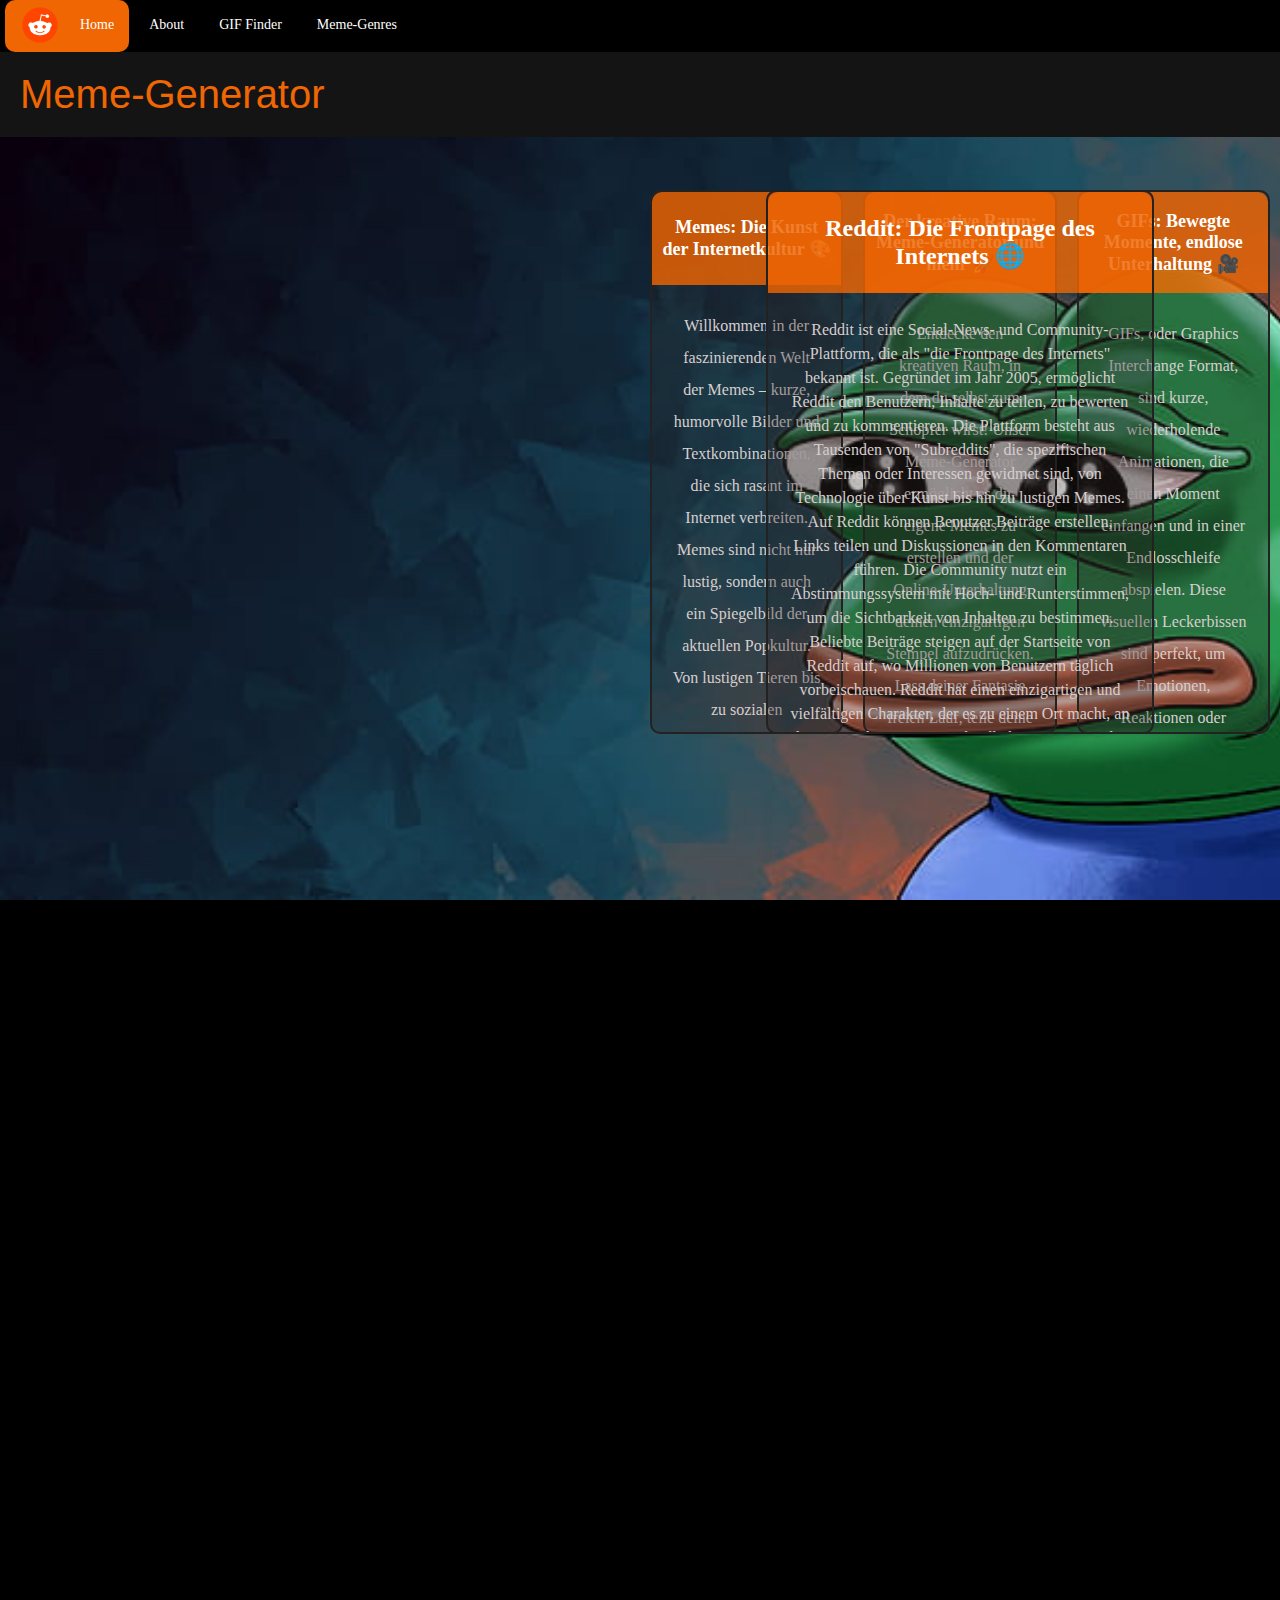
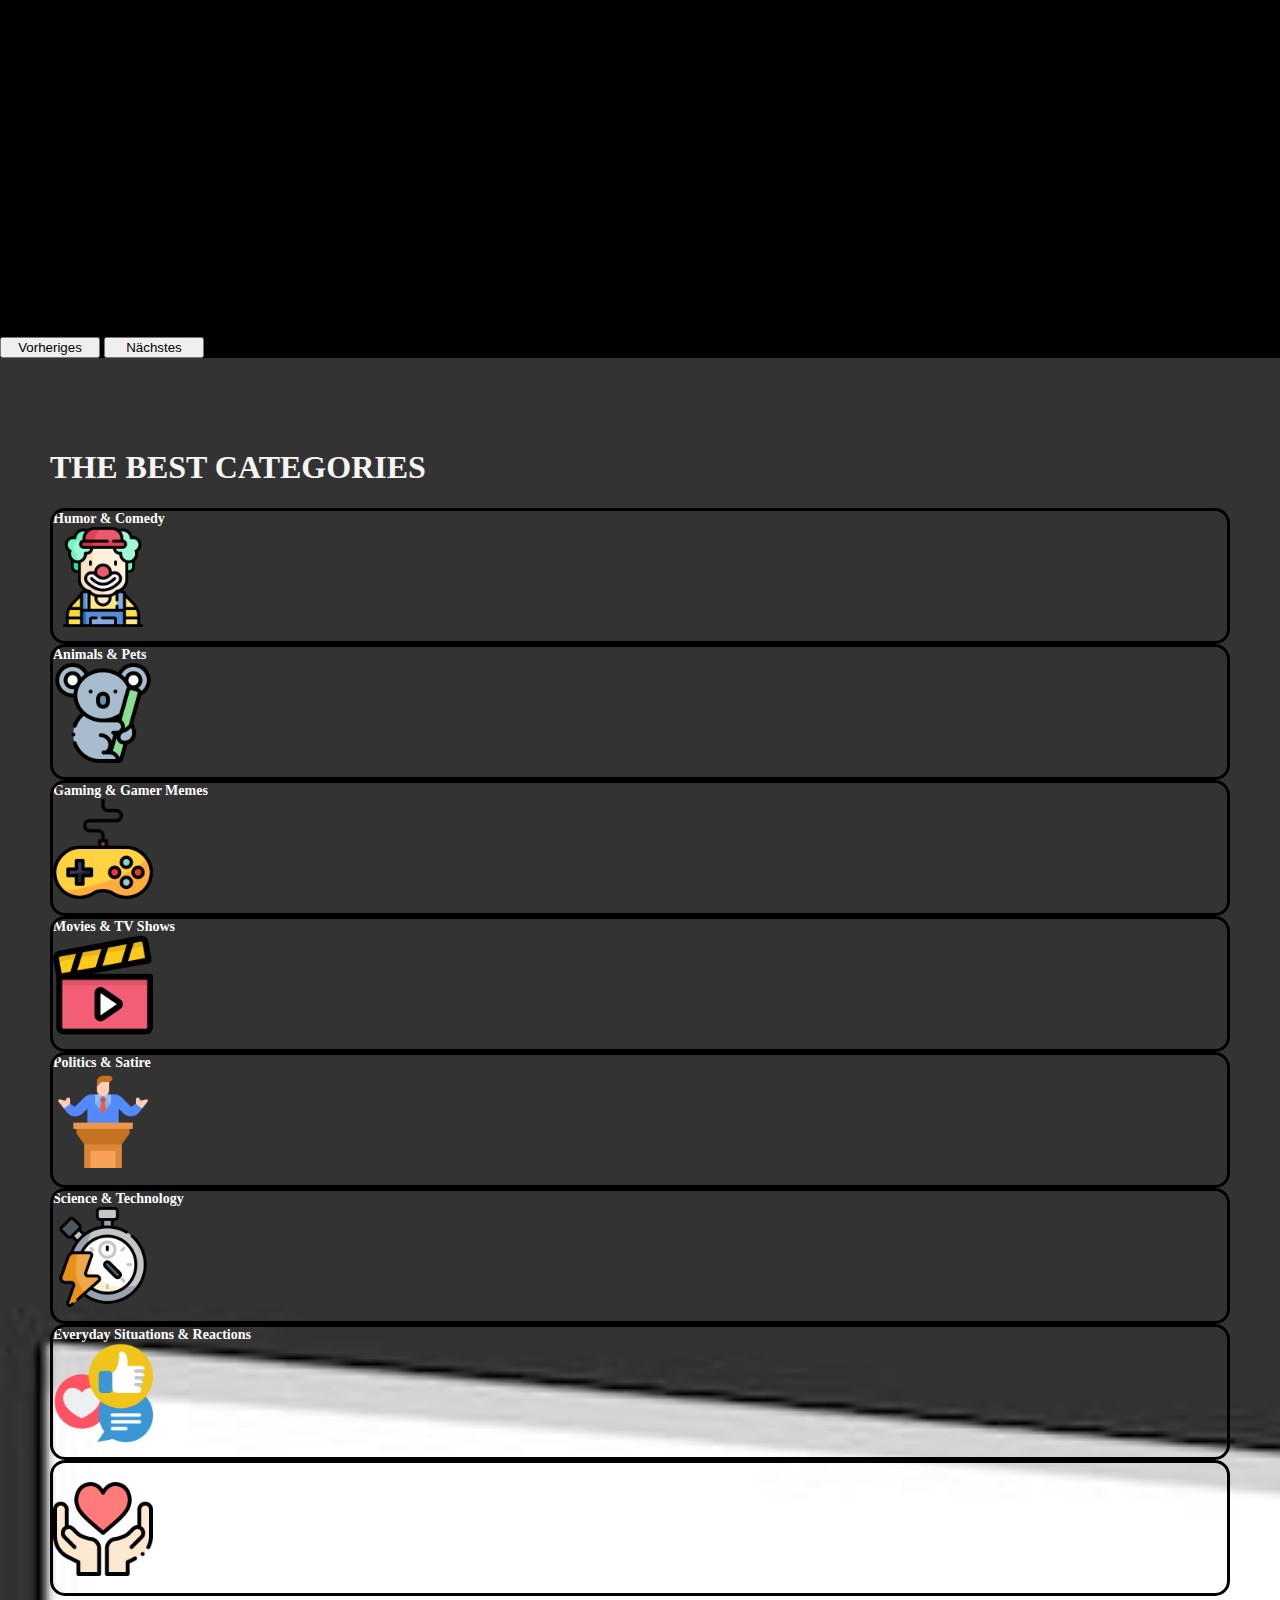
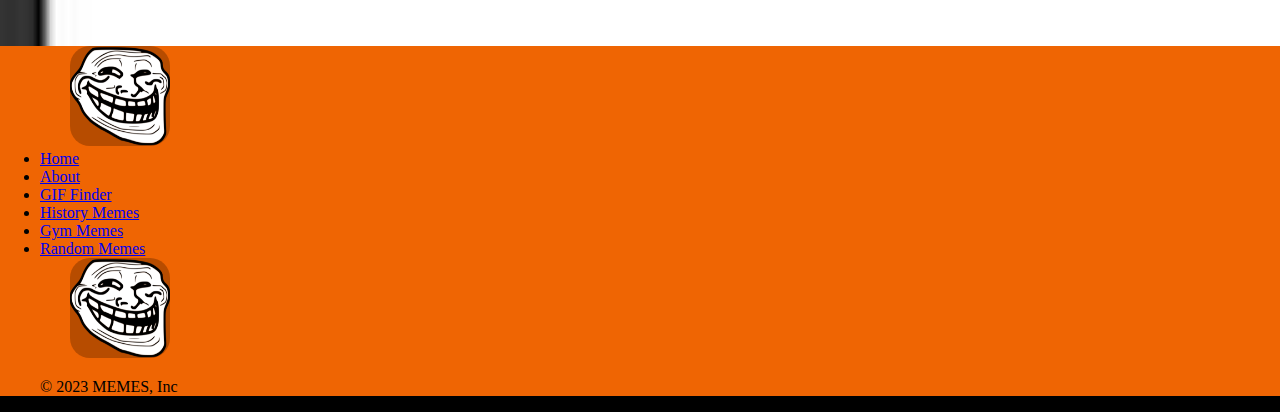
<file: index.html>
<!-- Startseite der Website  -->

<!DOCTYPE html>
<html lang="de">

<head>
    <!-- Metadaten für Zeichensatz, Kompatibilität, Viewport und Titel -->
    <meta charset="UTF-8">
    <meta http-equiv="X-UA-Compatible" content="IE=edge">
    <meta name="viewport" content="width=device-width, initial-scale=1.0">
    <title>Meme-Generator</title>
    <!-- Favicon einbinden -->
    <link rel="icon" href="images/favicon.ico" type="image/x-icon">
    <!-- Verknüpfung zu externen Stylesheets -->
    <link rel="stylesheet" href="style.css" />
    <link href="https://cdn.jsdelivr.net/npm/bootstrap@5.3.2/dist/css/bootstrap.min.css" rel="stylesheet" integrity="sha384-T3c6CoIi6uLrA9TneNEoa7RxnatzjcDSCmG1MXxSR1GAsXEV/Dwwykc2MPK8M2HN" crossorigin="anonymous">

</head>

<body>

  <!-- Navigationsleiste -->
  <nav id="navbar" class="navbar bg-dark border-bottom border-body" data-bs-theme="dark">
    <ul>
            <!-- Navigationspunkte -->
      <li><a class="nav-link scrollto active" href="index.html">
        <img class="spacer" src="images/redditlogo.png" alt="Reddit-Logo">
        Home
      </a></li>
      <li><a class="nav-link scrollto" href="about.html">About</a></li>
      <li><a class="nav-link scrollto" href="giffinder.html">GIF Finder</a></li>

            <!-- Dropdown für Meme-Genres -->
      <li class="dropdown">
        <a href="#"><span>Meme-Genres</span> <i class="bi bi-chevron-down"></i></a>
        <ul>
          <li><a href="HistoryMemes.html">History Memes</a></li>
          <li><a href="GymMemes.html">Gym Memes</a></li>
          <li><a href="RandomMemes.html">Random Memes</a></li>
        </ul>
      </li>
    </ul>
    <i class="bi bi-list mobile-nav-toggle"></i>
  </nav>

  <!-- Content -->
  <div> 
    
    <div class="text-center headline">Meme-Generator</div>
  
    <!-- Bildkarussell -->
    <div class="carousel">
      <div id="carouselExampleAutoplaying" class="carousel slide" data-bs-ride="carousel" data-bs-interval="10000">
        <div class="carousel-inner">
          
          <!-- Erstes Karussell-Element -->
          <div class="carousel-item carousel-image bg-img-1 active">
            <div class="carousel-caption">
              <div class="carousel-header"></div>

              <!-- Informationsfelder -->
              <div class="info-box">
                <!-- Linkes Feld -->
                <div class="left-rectangle">
                  <div class="header-content">
                    <h2>Memes: Die Kunst der Internetkultur 🎨</h2>
                  </div>
                  <div class="rectangle-content">
                    Willkommen in der faszinierenden Welt der Memes – kurze, humorvolle Bilder und Textkombinationen, die sich rasant im Internet verbreiten. Memes sind nicht nur lustig, sondern auch ein Spiegelbild der aktuellen Popkultur. Von lustigen Tieren bis zu sozialen Kommentaren sind Memes eine einzigartige Form der Online-Unterhaltung, die Gemeinschaften auf der ganzen Welt verbindet.
                  </div>
                </div>
                <!-- Mittleres Feld -->
                <div class="middle-rectangle">
                  <div class="header-content">
                    <h2>Der kreative Raum: Meme-Generator und mehr 🚀</h2>
                  </div>
                  <div class="rectangle-content">
                    Entdecke den kreativen Raum, in dem du selbst zum Schöpfer wirst! Unser Meme-Generator ermöglicht es dir, eigene Memes zu erstellen und der Online-Unterhaltung deinen einzigartigen Stempel aufzudrücken. Lass deiner Fantasie freien Lauf, teile deine Kreationen mit der Welt und erlebe die Freude, wenn deine Memes und GIFs in den sozialen Medien viral werden. Tauche ein in die unendlichen Möglichkeiten des kreativen Ausdrucks im digitalen Zeitalter. 🌐
                  </div>
                </div>
                <!-- Rechtes Feld -->
                <div class="right-rectangle">
                  <div class="header-content">
                    <h2>GIFs: Bewegte Momente, endlose Unterhaltung 🎥</h2>
                  </div>
                  <div class="rectangle-content">
                    GIFs, oder Graphics Interchange Format, sind kurze, wiederholende Animationen, die einen Moment einfangen und in einer Endlosschleife abspielen. Diese visuellen Leckerbissen sind perfekt, um Emotionen, Reaktionen oder lustige Szenen zu teilen. Von popkulturellen Referenzen bis hin zu kreativen Kunstwerken bieten GIFs eine unterhaltsame Möglichkeit, Gefühle und Ideen online zu kommunizieren.
                  </div>
                </div>
              </div>

            </div>
          </div>


          <!-- Zweites Karussell-Element -->
          <div class="carousel-item carousel-image bg-img-2">
            <div class="carousel-caption">
              <div class="info-box">

                <!-- Zweites Informationsfeld -->
                <div class="info-box2">
                  <div id="info-box2_header"class="header-content">
                    <h2>Reddit: Die Frontpage des Internets 🌐</h2>
                  </div>
                  <div id="info-box2_content" class="rectangle-content">
                    Reddit ist eine Social-News- und Community-Plattform, die als "die Frontpage des Internets" bekannt ist. Gegründet im Jahr 2005, ermöglicht Reddit den Benutzern, Inhalte zu teilen, zu bewerten und zu kommentieren. Die Plattform besteht aus Tausenden von "Subreddits", die spezifischen Themen oder Interessen gewidmet sind, von Technologie über Kunst bis hin zu lustigen Memes.

                    Auf Reddit können Benutzer Beiträge erstellen, Links teilen und Diskussionen in den Kommentaren führen. Die Community nutzt ein Abstimmungssystem mit Hoch- und Runterstimmen, um die Sichtbarkeit von Inhalten zu bestimmen. Beliebte Beiträge steigen auf der Startseite von Reddit auf, wo Millionen von Benutzern täglich vorbeischauen.
                    
                    Reddit hat einen einzigartigen und vielfältigen Charakter, der es zu einem Ort macht, an dem Menschen mit unterschiedlichen Hintergründen und Interessen zusammenkommen. Es ist bekannt für seinen Humor, seine Expertise und seine Fähigkeit, virale Trends zu setzen.
                    
                    Die Plattform hat eine reiche Kultur und eigene Begriffe entwickelt, wie z.B. "AMA" (Ask Me Anything), bei dem Prominente und Fachleute Fragen von der Community beantworten. Mit einer Mischung aus ernsthaften Diskussionen, unterhaltsamen Inhalten und Gemeinschaftsgeist bleibt Reddit ein faszinierender Ort für den Austausch von Ideen und Entdeckungen im weiten Universum des Internets.
                    
                    Egal, ob du nach Informationen, Unterhaltung oder einfach nur interessanten Gesprächen suchst, Reddit hat für jeden etwas zu bieten. Tauche ein in die endlosen Subreddits und erlebe selbst, warum Reddit so oft als die "Frontpage des Internets" bezeichnet wird. 🚀
                  </div>
                </div>
              </div>
            </div>
          </div>  
        
        </div>

        <!-- Navigationsbuttons für das Karussell -->
        <div class="carouselBtns">
          <button class="carousel-control-prev btnCarousel" type="button" data-bs-target="#carouselExampleAutoplaying" data-bs-slide="prev">
            <span class="carousel-control-prev-icon" aria-hidden="true"></span>
            <span class="visually-hidden">Vorheriges</span>
          </button>
          <button class="carousel-control-next btnCarousel" type="button" data-bs-target="#carouselExampleAutoplaying" data-bs-slide="next">
            <span class="carousel-control-next-icon" aria-hidden="true"></span>
            <span class="visually-hidden">Nächstes</span>
          </button>
        </div>
      </div>

      <!-- Kategorien -->
      <div class="content">
        <div class="container categories text-center mx-auto">
  
          <div class="categoies_header"> <h1>THE BEST CATEGORIES</h1></div>

          <!-- Kategorien Karten -->
          <div class="row mt-2 g-4">
              <div class="col-md-3">
                  <div class="card p-2">
                      <div class="d-flex justify-content-between align-items-center p-2">
                          <div class="flex-column lh-1 imagename"> <span>Humor & Comedy</span> </div>
                          <div> <img src="images/clown.png" height="100" width="100" /> </div>
                      </div>
                  </div>
              </div>
              <div class="col-md-3">
                  <div class="card p-2">
                      <div class="d-flex justify-content-between align-items-center p-2">
                          <div class="flex-column lh-1 imagename"> <span>Animals & Pets</span></div>
                          <div> <img src="images/koala.png" height="100" width="100" /> </div>
                      </div>
                  </div>
              </div>
              <div class="col-md-3">
                  <div class="card p-2">
                      <div class="d-flex justify-content-between align-items-center p-2">
                          <div class="flex-column lh-1 imagename"> <span>Gaming & Gamer Memes</span> </div>
                          <div> <img src="images/joystick.png" height="100" width="100" /> </div>
                      </div>
                  </div>
              </div>
              <div class="col-md-3">
                  <div class="card p-2">
                      <div class="d-flex justify-content-between align-items-center p-2">
                          <div class="flex-column lh-1 imagename"> <span>Movies & TV Shows</span> </div>
                          <div> <img src="images/video-player.png" height="100" width="100" /> </div>
                      </div>
                  </div>
              </div>
              <div class="col-md-3">
                  <div class="card p-2">
                      <div class="d-flex justify-content-between align-items-center p-2">
                          <div class="flex-column lh-1 imagename"> <span>Politics & Satire</span></div>
                          <div> <img src="images/politician.png" height="100" width="100" /> </div>
                      </div>
                  </div>
              </div>
              <div class="col-md-3">
                  <div class="card p-2">
                      <div class="d-flex justify-content-between align-items-center p-2">
                          <div class="flex-column lh-1 imagename"> <span>Science & Technology</span> </div>
                          <div> <img src="images/chronometer.png" height="100" width="100" /> </div>
                      </div>
                  </div>
              </div>
              <div class="col-md-3">
                  <div class="card p-2">
                      <div class="d-flex justify-content-between align-items-center p-2">
                          <div class="flex-column lh-1 imagename"> <span>Everyday Situations & Reactions</span>  </div>
                          <div> <img src="images/reaction.png" height="100" width="100" /> </div>
                      </div>
                  </div>
              </div>
              <div class="col-md-3">
                  <div class="card p-2">
                      <div class="d-flex justify-content-between align-items-center p-2">
                          <div class="flex-column lh-1 imagename"> <span>Romance & Relationships</span> </div>
                          <div> <img src="images/love.png" height="100" width="100" /> </div>
                      </div>
                  </div>
              </div>
          </div>
          
      </div>
    </div>
  

    <!-- Footer -->
    <div>
      <footer class="py-3 my-0 border-top border-dark border-3">
        <!-- Navigationsleiste im Footer -->
        <ul class="nav justify-content-center border-bottom pt-3 pb-3 mb-3">
          <div class="d-flex justify-content-between w-100">
            <span class="me-auto">
              <img class="footer_img" src="images/Trollface.png" alt="">
            </span>
            <li class="nav-item"><a href="index.html" class="nav-link px-2 text-muted">Home</a></li>
            <li class="nav-item"><a href="about.html" class="nav-link px-2 text-muted">About</a></li>
            <li class="nav-item"><a href="giffinder.html" class="nav-link px-2 text-muted">GIF Finder</a></li>
            <li class="nav-item"><a href="HistoryMemes.html" class="nav-link px-2 text-muted">History Memes</a></li>
            <li class="nav-item"><a href="GymMemes.html" class="nav-link px-2 text-muted">Gym Memes</a></li>
            <li class="nav-item"><a href="RandomMemes.html" class="nav-link px-2 text-muted">Random Memes</a></li>
            <span class="ms-auto">
              <img class="footer_img" src="images/Trollface.png" alt="">
            </span>
          </div>
          <p class="text-center text-muted">© 2023 MEMES, Inc</p>
        </ul>
      </footer>
    </div>

    <!-- JavaScript- und Bootstrap-Skripte -->
    <script src="main.js"></script>
    <script src="https://cdn.jsdelivr.net/npm/bootstrap@5.3.2/dist/js/bootstrap.bundle.min.js" integrity="sha384-C6RzsynM9kWDrMNeT87bh95OGNyZPhcTNXj1NW7RuBCsyN/o0jlpcV8Qyq46cDfL" crossorigin="anonymous"></script>

  </body>

</html>
</file>
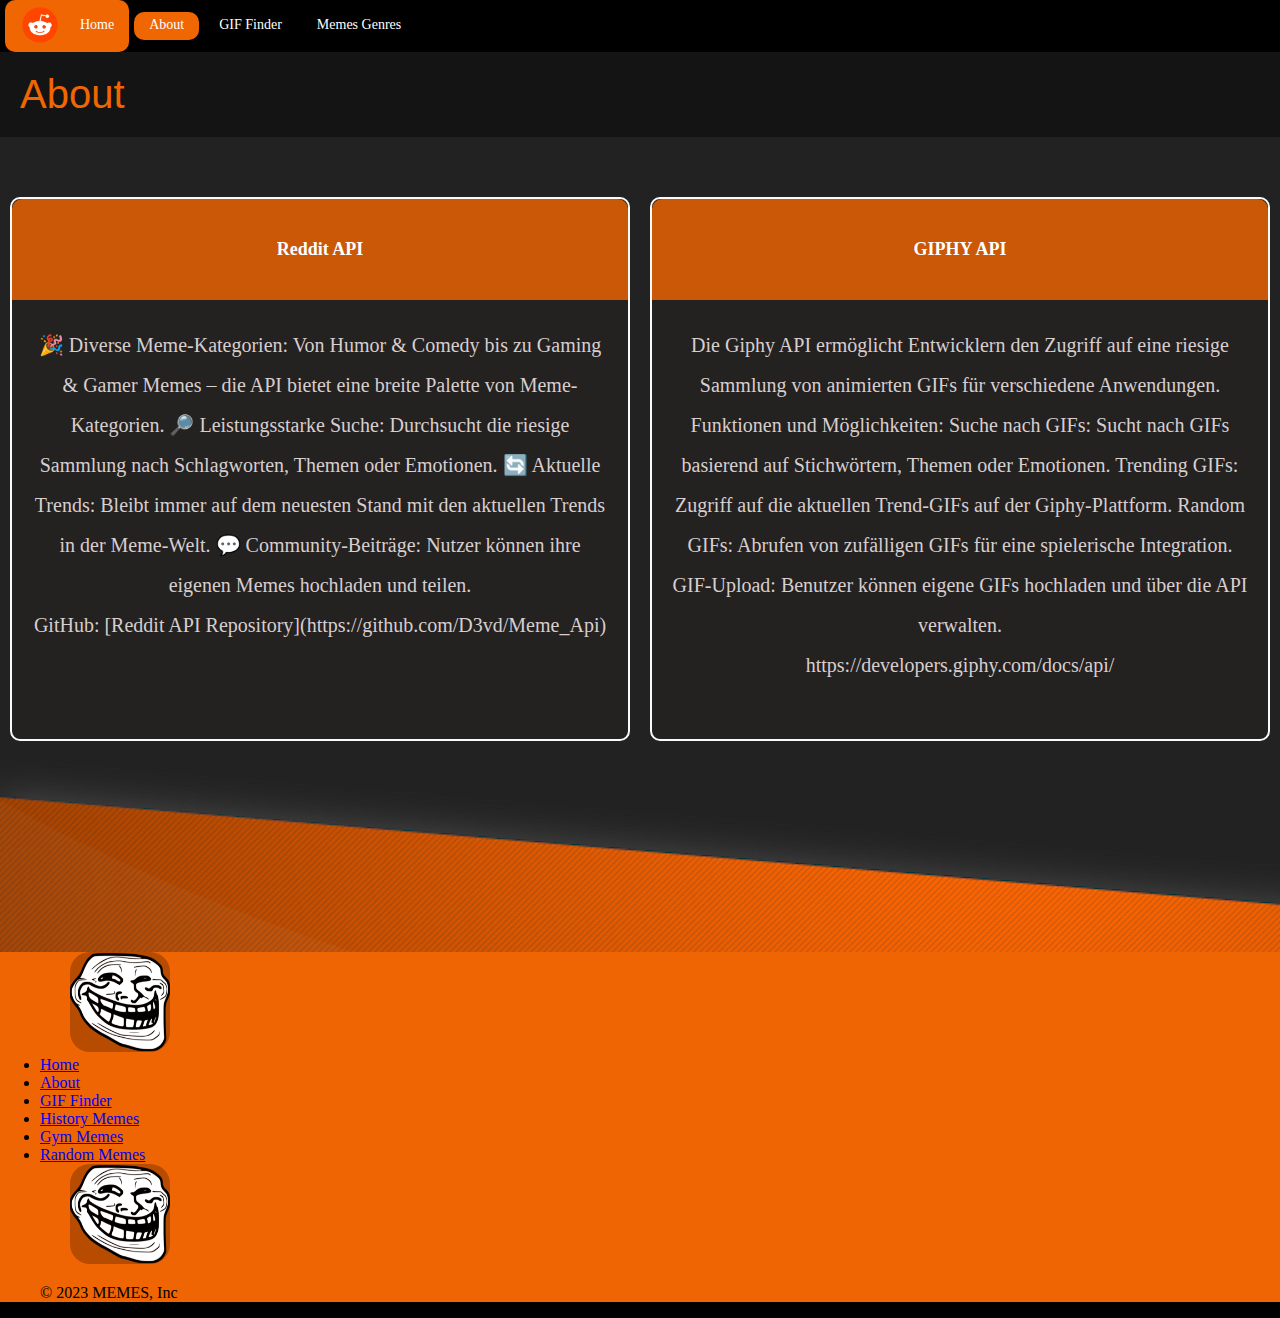
<file: about.html>
<!DOCTYPE html>
<html lang="en">

<head>
    <!-- Metadaten für Zeichensatz, Kompatibilität, Viewport und Titel -->
    <meta charset="UTF-8">
    <meta http-equiv="X-UA-Compatible" content="IE=edge">
    <meta name="viewport" content="width=device-width, initial-scale=1.0">
    <title>Meme-Generator</title>
    <!-- Favicon einbinden -->
    <link rel="icon" href="images/favicon.ico" type="image/x-icon">
    <!-- Verknüpfung zu externen Stylesheets -->
    <link rel="stylesheet" href="style.css" />
    <link href="https://cdn.jsdelivr.net/npm/bootstrap@5.3.2/dist/css/bootstrap.min.css" rel="stylesheet" integrity="sha384-T3c6CoIi6uLrA9TneNEoa7RxnatzjcDSCmG1MXxSR1GAsXEV/Dwwykc2MPK8M2HN" crossorigin="anonymous">
</head>

<body>
    <!-- Navigationsleiste -->
    <nav id="navbar" class="navbar bg-dark border-bottom border-body" data-bs-theme="dark">
        <ul>
            <!-- Navigationspunkte -->
            <li><a class="nav-link scrollto" href="index.html">
                <img class="spacer" src="images/redditlogo.png" alt="Reddit-Logo">
                Home
            </a></li>
            <li><a class="nav-link scrollto active" href="about.html">About</a></li>
            <li><a class="nav-link scrollto" href="giffinder.html">GIF Finder</a></li>
            <!-- Dropdown für Meme-Genres -->
            <li class="dropdown">
                <a href="#"><span>Memes Genres</span> <i class="bi bi-chevron-down"></i></a>
                <ul>
                    <li><a href="HistoryMemes.html">History Memes</a></li>
                    <li><a href="GymMemes.html">Gym Memes</a></li>
                    <li><a href="RandomMemes.html">Random Memes</a></li>
                </ul>
            </li>
        </ul>
        <i class="bi bi-list mobile-nav-toggle"></i>
    </nav>

    <!-- Content -->
    <body>
        <div class="about">
            <div class="text-center headline"> About</div>
            <!-- Info Box für Reddit API und GIPHY API -->
            <div id="about_content" class="info-box">
                <!-- Linkes Rechteck für Reddit API -->
                <div id="reddit_api" class="left-rectangle">
                    <div class="header-content">
                        <h2>Reddit API</h2>
                    </div>
                    <div id="reddit_api_content" class="rectangle-content">
                        <!-- Reddit API Informationen -->
                        🎉 Diverse Meme-Kategorien: Von Humor & Comedy bis zu Gaming & Gamer Memes – die API bietet eine breite Palette von Meme-Kategorien.

                        🔎 Leistungsstarke Suche: Durchsucht die riesige Sammlung nach Schlagworten, Themen oder Emotionen.

                        🔄 Aktuelle Trends: Bleibt immer auf dem neuesten Stand mit den aktuellen Trends in der Meme-Welt.

                        💬 Community-Beiträge: Nutzer können ihre eigenen Memes hochladen und teilen.

                        <br>
                        GitHub: [Reddit API Repository](https://github.com/D3vd/Meme_Api)

                    </div>
                </div>
                <!-- Rechtes Rechteck für GIPHY API -->
                <div id="giphy_api" class="right-rectangle">
                    <div class="header-content">
                        <h2>GIPHY API</h2>
                    </div>
                    <div id="giphy_api_content" class="rectangle-content">
                        <!-- GIPHY API Informationen -->
                        Die Giphy API ermöglicht Entwicklern den Zugriff auf eine riesige Sammlung von animierten GIFs für verschiedene Anwendungen.

                        Funktionen und Möglichkeiten:

                        Suche nach GIFs: Sucht nach GIFs basierend auf Stichwörtern, Themen oder Emotionen.

                        Trending GIFs: Zugriff auf die aktuellen Trend-GIFs auf der Giphy-Plattform.

                        Random GIFs: Abrufen von zufälligen GIFs für eine spielerische Integration.

                        GIF-Upload: Benutzer können eigene GIFs hochladen und über die API verwalten.

                        <br>
                        https://developers.giphy.com/docs/api/
                    </div>
                </div>
            </div>
        </div>

        <!-- Footer -->
        <div>
            <footer class="py-3 my-0 border-top border-dark border-3">
                <!-- Navigationsleiste im Footer -->
                <ul class="nav justify-content-center border-bottom pt-3 pb-3 mb-3">
                    <div class="d-flex justify-content-between w-100">
                        <span class="me-auto">
                            <img class="footer_img" src="images/Trollface.png" alt="">
                        </span>
                        <!-- Navigationslinks -->
                        <li class="nav-item"><a href="index.html" class="nav-link px-2 text-muted">Home</a></li>
                        <li class="nav-item"><a href="about.html" class="nav-link px-2 text-muted">About</a></li>
                        <li class="nav-item"><a href="giffinder.html" class="nav-link px-2 text-muted">GIF Finder</a></li>
                        <li class="nav-item"><a href="HistoryMemes.html" class="nav-link px-2 text-muted">History Memes</a></li>
                        <li class="nav-item"><a href="GymMemes.html" class="nav-link px-2 text-muted">Gym Memes</a></li>
                        <li class="nav-item"><a href="RandomMemes.html" class="nav-link px-2 text-muted">Random Memes</a></li>
                        <span class="ms-auto">
                            <img class="footer_img" src="images/Trollface.png" alt="">
                        </span>
                    </div>
                    <p class="text-center text-muted">© 2023 MEMES, Inc</p>
                </ul>
            </footer>
        </div>
            <!-- JavaScript- und Bootstrap-Skripte -->

        <script src="main.js"></script>
        <script src="https://cdn.jsdelivr.net/npm/bootstrap@5.3.2/dist/js/bootstrap.bundle.min.js" integrity="sha384-C6RzsynM9kWDrMNeT87bh95OGNyZPhcTNXj1NW7RuBCsyN/o0jlpcV8Qyq46cDfL" crossorigin="anonymous"></script>
    </body>
</html>
</file>
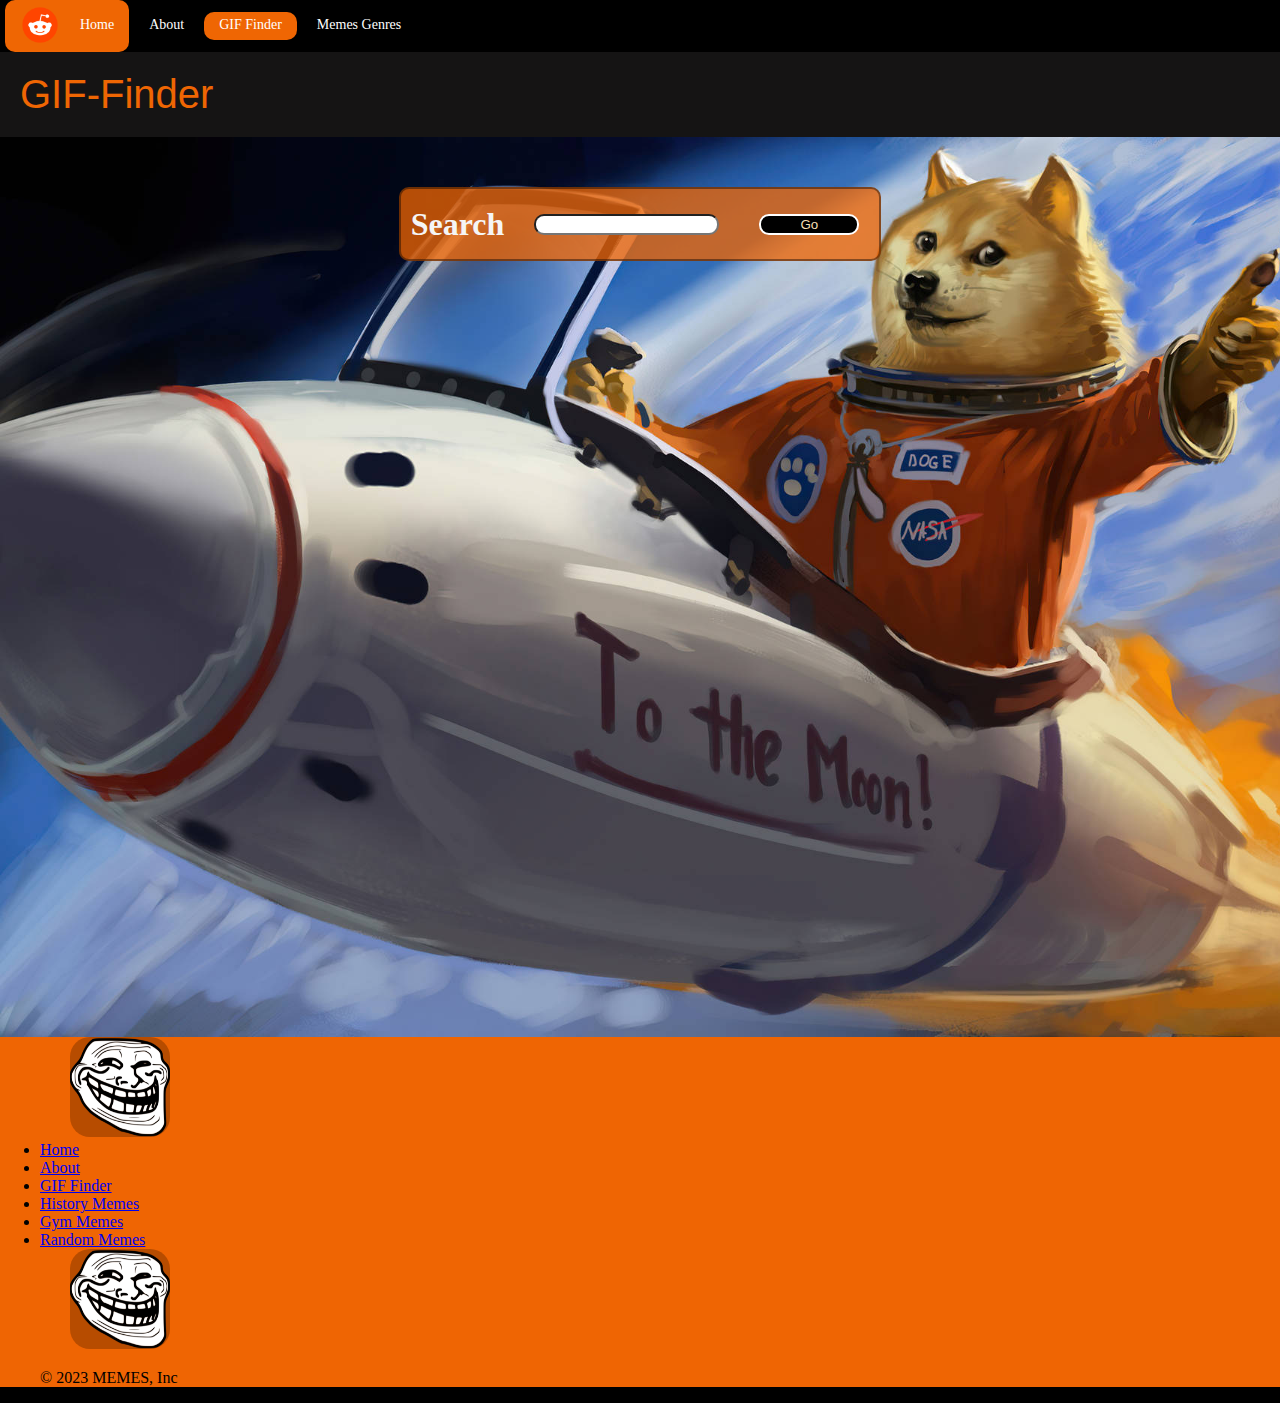
<file: giffinder.html>
<!DOCTYPE html>
<html lang="en">

<head>
    <!-- Metadaten für Zeichensatz, Kompatibilität, Viewport und Titel -->
    <meta charset="UTF-8">
    <meta http-equiv="X-UA-Compatible" content="IE=edge">
    <meta name="viewport" content="width=device-width, initial-scale=1.0">
    <title>Meme-Generator</title>
    <!-- Favicon einbinden -->
    <link rel="icon" href="images/favicon.ico" type="image/x-icon">
    <!-- Verknüpfung zu externen Stylesheets -->
    <link rel="stylesheet" href="style.css" />
    <link href="https://cdn.jsdelivr.net/npm/bootstrap@5.3.2/dist/css/bootstrap.min.css" rel="stylesheet" integrity="sha384-T3c6CoIi6uLrA9TneNEoa7RxnatzjcDSCmG1MXxSR1GAsXEV/Dwwykc2MPK8M2HN" crossorigin="anonymous">
</head>

<body>
    <!-- Navigationsleiste -->
    <nav id="navbar" class="navbar bg-dark border-bottom border-body" data-bs-theme="dark">
        <ul>
            <!-- Navigationspunkte -->
            <li><a class="nav-link scrollto" href="index.html">
                <img class="spacer" src="images/redditlogo.png" alt="Reddit-Logo">
                Home
            </a></li>
            <li><a class="nav-link scrollto" href="about.html">About</a></li>
            <li><a class="nav-link scrollto active" href="giffinder.html">GIF Finder</a></li>
            <!-- Dropdown für Meme-Genres -->
            <li class="dropdown">
                <a href="#"><span>Memes Genres</span> <i class="bi bi-chevron-down"></i></a>
                <ul>
                    <li><a href="HistoryMemes.html">History Memes</a></li>
                    <li><a href="GymMemes.html">Gym Memes</a></li>
                    <li><a href="RandomMemes.html">Random Memes</a></li>
                </ul>
            </li>
        </ul>
        <i class="bi bi-list mobile-nav-toggle"></i>
    </nav>

        <!-- Content -->
        <div class="text-center headline">GIF-Finder</div>
        <div class="gifGenerator normalbackground">
            <!-- Suchleiste für GIFs -->
            <div class="searchingbar">
                <h1 class="searchingbarelement">Search <input class="searchingbarelement" id="search" type="search" class="inputfield" />
                    <button class="searchingbarelement" id="btnSearch">Go</button>
                </h1>
            </div>

            <div class="pic">
                <!-- GIFs werden hier untereinander gelistet -->
            </div>
        </div>

        <!-- Footer -->
        <div>
            <footer class="py-3 my-0 border-top border-dark border-3">
                <!-- Navigationsleiste im Footer -->
                <ul class="nav justify-content-center border-bottom pt-3 pb-3 mb-3">
                    <div class="d-flex justify-content-between w-100">
                        <span class="me-auto">
                            <img class="footer_img" src="images/Trollface.png" alt="">
                        </span>
                        <!-- Navigationslinks -->
                        <li class="nav-item"><a href="index.html" class="nav-link px-2 text-muted">Home</a></li>
                        <li class="nav-item"><a href="about.html" class="nav-link px-2 text-muted">About</a></li>
                        <li class="nav-item"><a href="giffinder.html" class="nav-link px-2 text-muted">GIF Finder</a></li>
                        <li class="nav-item"><a href="HistoryMemes.html" class="nav-link px-2 text-muted">History Memes</a></li>
                        <li class="nav-item"><a href="GymMemes.html" class="nav-link px-2 text-muted">Gym Memes</a></li>
                        <li class="nav-item"><a href="RandomMemes.html" class="nav-link px-2 text-muted">Random Memes</a></li>
                        <span class="ms-auto">
                            <img class="footer_img" src="images/Trollface.png" alt="">
                        </span>
                    </div>
                    <p class="text-center text-muted">© 2023 MEMES, Inc</p>
                </ul>
            </footer>
        </div>

    <!-- JavaScript- und Bootstrap-Skripte -->
        <script src="main.js"></script>
        <script src="https://cdn.jsdelivr.net/npm/bootstrap@5.3.2/dist/js/bootstrap.bundle.min.js" integrity="sha384-C6RzsynM9kWDrMNeT87bh95OGNyZPhcTNXj1NW7RuBCsyN/o0jlpcV8Qyq46cDfL" crossorigin="anonymous"></script>
    </body>
</html>
</file>
<file: style.css>
/* CSS-Regeln für den Body */
body {
  height: 100%;
  width: 100%;
  margin: 0;
  box-sizing: border-box;
  background-color: black;
}

/* CSS-Regeln für den Body und ul */
body, ul {
  margin: 0;
}

/* CSS-Regeln für h1 */
h1 {
  color: whitesmoke; /* Schriftfarbe für h1 festlegen */
}

.headline {
  background-color: rgb(21, 20, 20);
  color: #ef6603;
  font-family:Arial, Helvetica, sans-serif;
  font-size: 40px;
  margin-bottom: 0;
  padding: 20px;
  border-bottom:#ef6603;
  width: 100%;
}

/* CSS-Regeln für den Hintergrund mit dem Klassenattribut normalbackground */
.normalbackground {
  background-image: url("images/background3.jpeg");
  background-repeat: no-repeat;
  background-size: cover;
  height: 100%;
  min-height: 100vh;
}

/* CSS-Regeln für den Abschnitt mit der Klasse about */
.about {
  background-image: url("images/background_about.jpeg");
  background-repeat: no-repeat;
  height: 100vh;
  color: white;
  justify-content: center;
  align-items: center;
}

/* CSS-Regeln für h1 innerhalb des Abschnitts mit der Klasse about */
.about h1 {
  text-align: center;
}

#reddit_api,
#giphy_api {

  font-size: 30px;
  border-color: #fafafa;
  
}
#reddit_api_content,
#giphy_api_content {
  font-size: 20px;
  border-color: wheat;
}

/* CSS-Regeln für das Carousel */
.carousel {
  margin-bottom: 0;
}

/* CSS-Regeln für die Carousel-Beschriftung */
.carousel-caption {
  position: absolute;
  top: 20%;
  left: 50%;
  text-align: center;
  color: #fff; /* Optional: Textfarbe anpassen */
}


.bg-img-1{
  background-image: url("images/background1.jpeg");
}
.bg-img-2{
  background-image: url("images/background2.jpeg");
}

/* CSS-Regeln für die Carousel-Elemente */
.carousel-item {
  display: flex;
  align-items: center;
  justify-content: center;
  height: 100vh;
  margin-bottom: 0;
  background-position: center; /* Center the background image */
  background-size: cover; /* Cover the entire container with the background image */
  background-attachment: fixed;
}


/* CSS-Regeln für die Carousel-Steuerung */
.carousel-control-prev,
.carousel-control-next {
  width: 100px !important;
}

/* CSS-Regeln für den Abschnitt mit der Klasse gifGenerator */
.gifGenerator {
  display: flex;
  flex-direction: column;
  align-items: center;
}

/* CSS-Regeln für den Header-Inhalt */
.header-content {
  background-color: #ff6a00c2;
  border-top-right-radius: 10px;
  border-top-left-radius: 10px;
  border-color: #000000;
  height: 15%;
  display: flex;
  align-items: center;
  justify-content: center;
  padding: 10px; /* Gleichmäßiger Innenabstand für alle Seiten */
}

/* CSS-Regeln für h2 innerhalb des Header-Inhalts */
.header-content h2 {
  font-size: 18px; /* Schriftgröße nach Bedarf anpassen */
  max-width: 100%;
  overflow: hidden;
  text-overflow: ellipsis;
  white-space: normal;
  word-wrap: break-word;
}

/* CSS-Regeln für den Abschnitt mit der Klasse rectangle-content */
.rectangle-content {
  margin-top: 20px;
  color: rgb(215, 206, 206);
  text-align: center;
  font-size: small;
  flex-direction: column;
  justify-content: center;
  padding-top: 5px;
  padding-bottom: 5px;
  padding-left: 20px;
  padding-right: 20px;
  line-height: 2;
  font-size: 16px;
  overflow: hidden; /* Hinzugefügtes CSS-Attribut */
  max-height: 60vh; /* Maximal zulässige Höhe */
  overflow-y: auto; /* Fügt die Scrollleiste hinzu, wenn nötig */
}

/* CSS-Regeln für den Abschnitt mit der Klasse info-box */
.info-box {
  display: flex;
  flex-direction: row;
  justify-content: space-around;
  overflow-x: auto; /* Fügt die Scrollleiste hinzu, wenn nötig */
}

#about_content {
  padding-top: 50px;
}

/* CSS-Regeln für verschiedene Rechtecke und den Abschnitt info-box2 */
.left-rectangle,
.right-rectangle,
.middle-rectangle,
.info-box2 {
  height: 60vh;
  width: 60%;
  background-color: rgba(40, 29, 29, 0.295);
  border: 1px solid #232222;
  border-width: 2px;
  border-radius: 10px;
  margin: 10px;
  display: flex;
  flex-direction: column;
  overflow: hidden; /* Hinzugefügtes CSS-Attribut */
}



/* CSS-Regeln für h2 innerhalb des Abschnitts info-box2 */
#info-box2_header h2 {
  font-size: 24px;
}

/* CSS-Regeln für den Inhalt innerhalb des Abschnitts info-box2 */
#info-box2_content {
  line-height: 1.5;
}

/* Media Query für Bildschirme mit einer Breite von 768px oder kleiner / Smartphone Ansicht */
@media (max-width: 768px) {
  .info-box {
    flex-direction: column;
    align-items: center;
    text-align: center;
   
  }
  .info-box2 {
    height: 120vh;
  }

  .left-rectangle, .right-rectangle, .middle-rectangle, .info-box2 {
    width: 100%;
    height: 40vh;
  }
  .carousel-item {
    height: 200vh; 
  }

}

/* CSS-Regeln für den Abschnitt mit der Klasse content */
.content {
  background-image: url("images/background_categories.jpg");
  background-repeat: no-repeat;
  background-size: cover;
}

/* CSS-Regeln für den Abschnitt mit der Klasse categories */
.categories {
  height: auto;
  color: white;
  padding: 50px;
}
.categoies_header {
  padding-top: 20px;
}
/* CSS-Regeln für die Karten */
.card {
  height: 130px;
  overflow: hidden;
  border: none;
  border-radius: 15px !important;
  border-style: solid!important;
  border-color: #000000!important;
}

/* CSS-Regeln für Hover-Effekte auf Karten */
.card:hover {
  border-width: 4px !important;
}

/* CSS-Regeln für die Bildnamen */
.imagename {
  font-size: 14px;
  font-weight: bold;
}

/* CSS-Regeln für die Suchleiste */
.searchingbar {
 /* Breite auf 100% setzen */
  height: 70px;
  border-radius: 10px;
  border-color: #00000069;
  border-style: solid;
  border-width: 2px;
  background-color: #ef6503c2;
  display: flex;
  align-items: center;
  justify-content: center;
  margin-top: 50px;
}

/* CSS-Regeln für Elemente innerhalb der Suchleiste */
.searchingbarelement {
  display: flex;
  flex-direction: row;
  justify-content: space-around;
  border-radius: 10px;
  align-items: center;
  gap: 20px;
  margin: 0 10px;
}

/* CSS-Regeln für den Such-Button */
#btnSearch {
  background-color: #000000;
  color: wheat;
  width: 100px;
  border-color: white;
  border-style: solid;
}

/* CSS-Regeln für Hover-Effekte auf dem Such-Button */
#btnSearch:hover {
  border-color: black;
  color: black;
  background-color: white;
}

/* CSS-Regeln für Hover-Effekte auf der Suchleiste */
#search:hover {
  border-color: black;
}


/* CSS-Regeln für den Abschnitt mit der Klasse pic */
.pic {
  display: flex;
  flex-direction: column;
  justify-content: center;
  align-items: center;
  position: relative; 
}

/* CSS-Regeln für Bilder innerhalb des Abschnitts pic */
.pic img {
  padding:  20px;
  border-radius: 20px;
  display: flex;
  justify-content: center;
  height: 500px;
  width: 500px;

}

/* CSS-Regeln für die Bildunterschrift innerhalb des Abschnitts pic */
.pic figcaption {
  color: #ef6603;
  font-size: 24px;
  text-align: center;
  margin-top: 20px;
  border-radius: 10px;
  border-color: #00000069;
  border-style: solid;
  border-width: 2px;
  background-color: #272422c2;
  display: flex;
  align-items: center;
  justify-content: center;
  padding-left: 5px;
  padding-right: 5px;
}

/* CSS-Regeln für Meme-Generator */
.meme_generator {
  font-family: "Roboto", sans-serif;
  text-align: center;
  padding-top: 100px;
}

/* CSS-Regeln für Bilder im Meme-Generator */
.meme_generator img {
  height: 430px;
  object-fit: cover;
  border-style: solid;
  margin-top: 40px;
}

/* CSS-Regeln für den Meme-Generator-Button */
.meme_generator .generate_meme_btn {
  padding: 8px 20px;
  border: none;
  border-top: 4px solid #222;
  border-bottom: 4px solid #222;
  margin: 24px 0;
  font-size: 20px;
  color: #000000;
  background: #ffffff;
  cursor: pointer;
  transition: all 400ms ease;
}

/* CSS-Regeln für den Meme-Generator-Titel */
.meme_generator .meme_title {
  color: white;
}

/* CSS-Regeln für Hover-Effekte auf dem Meme-Generator-Button */
.meme_generator .generate_meme_btn:hover {
  padding: 8px 36px;
  border-top: 8px solid #222;
  border-bottom: 8px solid #222;
  letter-spacing: 3px;
}

/* CSS-Regeln für den Meme-Generator-Autor */
.meme_generator .meme_author {
  margin: 8px;
  color: white;
}


/* CSS-Regeln für den Abstand zwischen den Elementen */
.spacer {
  margin-right: 20px;
  width: 40px;
  height: 40px;
}

/* CSS-Regeln für die Navbar */
.navbar {
  padding: 0;
  z-index: 1;
}

/* CSS-Regeln für die Navbar-Elemente */
.navbar ul {
  margin: 0;
  padding: 0;
  display: flex;
  list-style: none;
  align-items: center;
}

/* CSS-Regeln für die Navbar-Elemente */
.navbar li {
  position: relative;
}

/* CSS-Regeln für die Navbar-Links */
.navbar a,
.navbar a:focus {
  display: flex;
  align-items: center;
  justify-content: space-between;
  padding: 5px 15px 7px 15px;
  margin-left: 5px;
  font-size: 14px;
  color: #ffffff;
  white-space: nowrap;
  text-decoration: none;
  transition: 0.3s;
  border-radius: 10px;
}

/* CSS-Regeln für die Navbar-Icons */
.navbar a i li,
.navbar a:focus i {
  font-size: 12px;
  line-height: 0;
  margin-left: 5px;
}

/* CSS-Regeln für Hover-Effekte auf Navbar-Links */
.navbar a:hover,
.navbar .active,
.navbar .active:focus,
.navbar li:hover>a {
  background: #ef6603;
}

/* CSS-Regeln für Dropdown-Menüs in der Navbar */
.navbar .dropdown {
  border-radius: 10px;
}

/* CSS-Regeln für Dropdown-Listen in der Navbar */
.navbar .dropdown ul {
  display: block;
  position: absolute;
  left: 5px;
  top: calc(100% + 30px);
  margin: 5px 0 0 0;
  padding: 10px 0;
  z-index: 99;
  opacity: 0;
  visibility: hidden;
  background: #fff;
  box-shadow: 0px 0px 30px rgba(127, 137, 161, 0.25);
  transition: 0.3s;
  border-radius: 20px;
}



.navbar .dropdown ul li {
  min-width: 200px;
  padding: 1px;
}

.navbar .dropdown ul a {
  padding: 10px 20px;
  color: #2a2c39;
  margin: 0 5px;
  font-size: 14px;
}

.navbar .dropdown ul a i {
  font-size: 12px;
}

.navbar .dropdown ul a:hover,
.navbar .dropdown ul .active:hover,
.navbar .dropdown ul li:hover>a {
  color: #fff;
}

.navbar .dropdown:hover>ul {
  opacity: 1;
  top: 100%;
  visibility: visible;
}

.navbar .dropdown .dropdown ul {
  top: 0;
  left: calc(100% - 30px);
  visibility: hidden;
}

.navbar .dropdown .dropdown:hover>ul {
  opacity: 1;
  top: 0;
  left: 100%;
  visibility: visible;
}


/* CSS-Regeln für den Footer */
footer {
  border-top: #000000;
  border-width: 2px;
  background-color: #ef6503;
  padding: 0;

}

/* CSS-Regeln für die Footer-Bilder */
.footer_img {
height: 100px;
width: 100px;
margin: 0px 30px 0px 30px ;
border-radius: 20%;
background-color: #b74c00;

}
</file>
